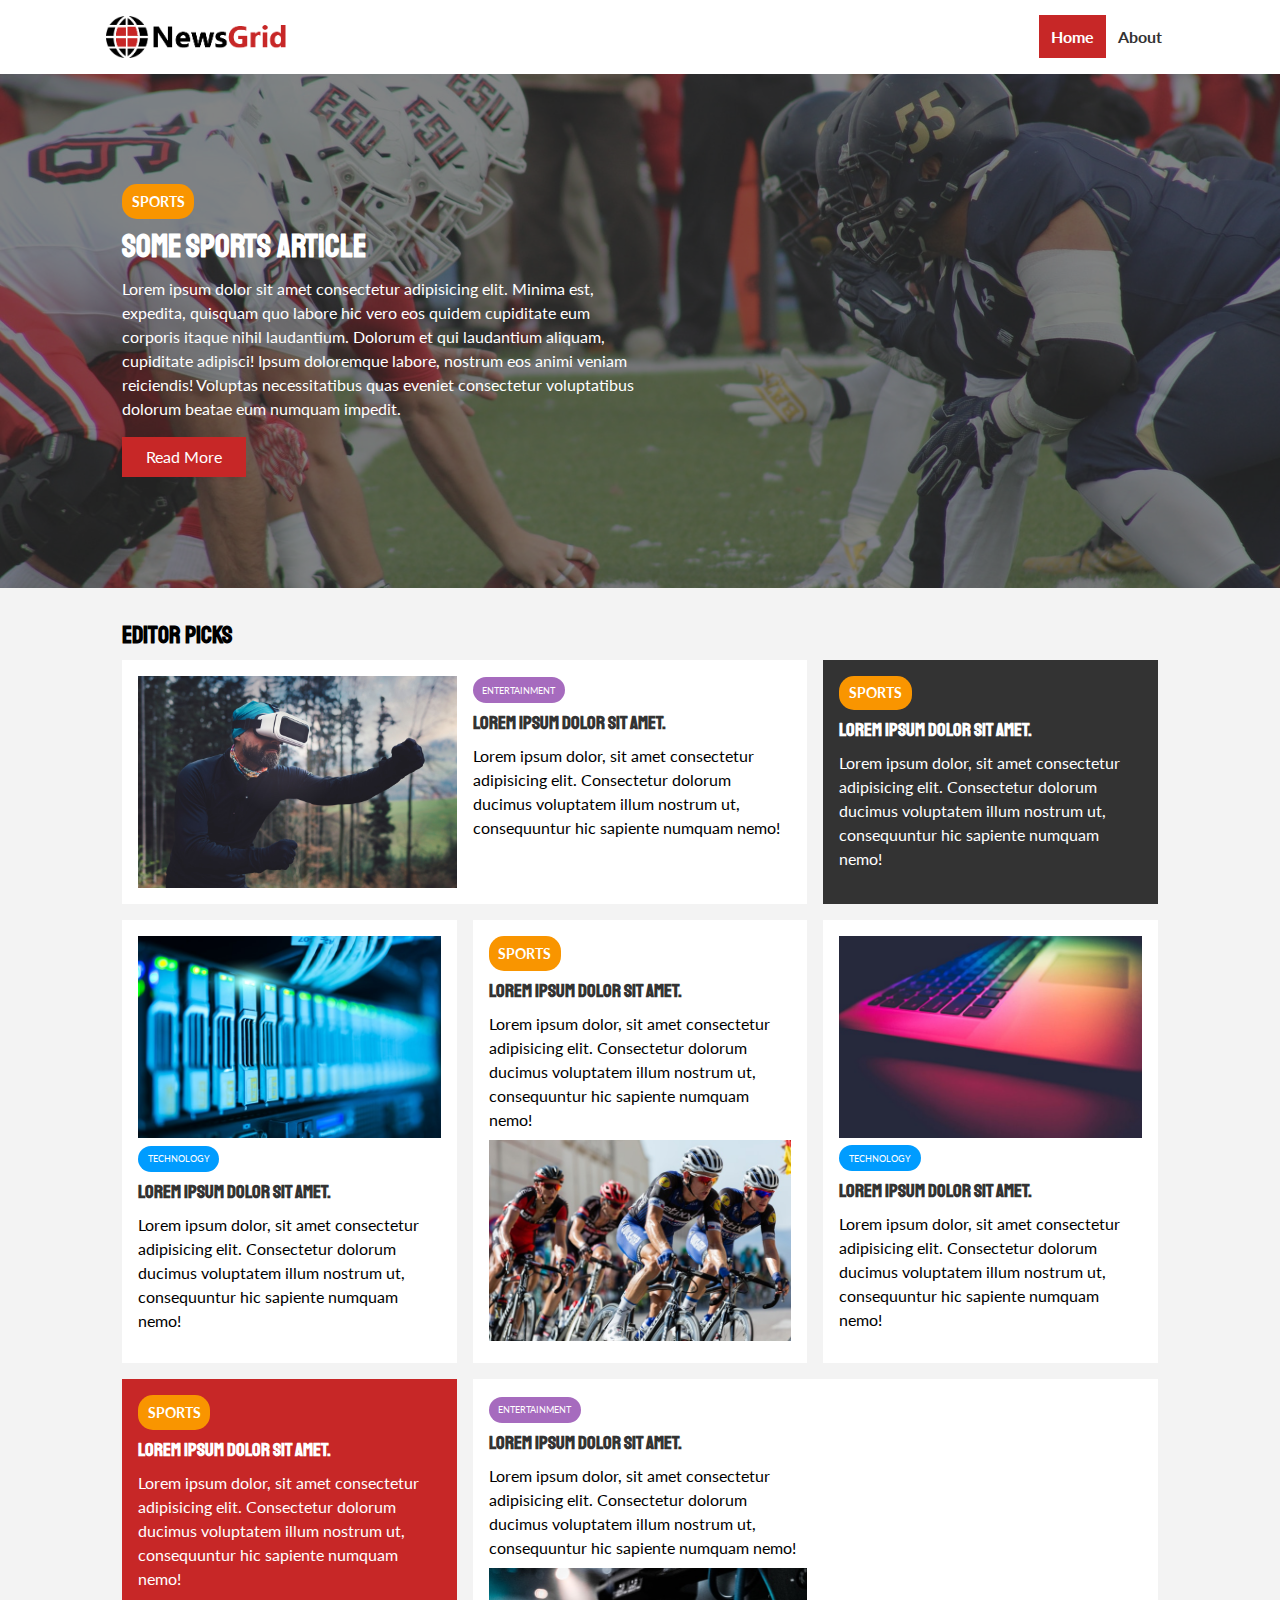
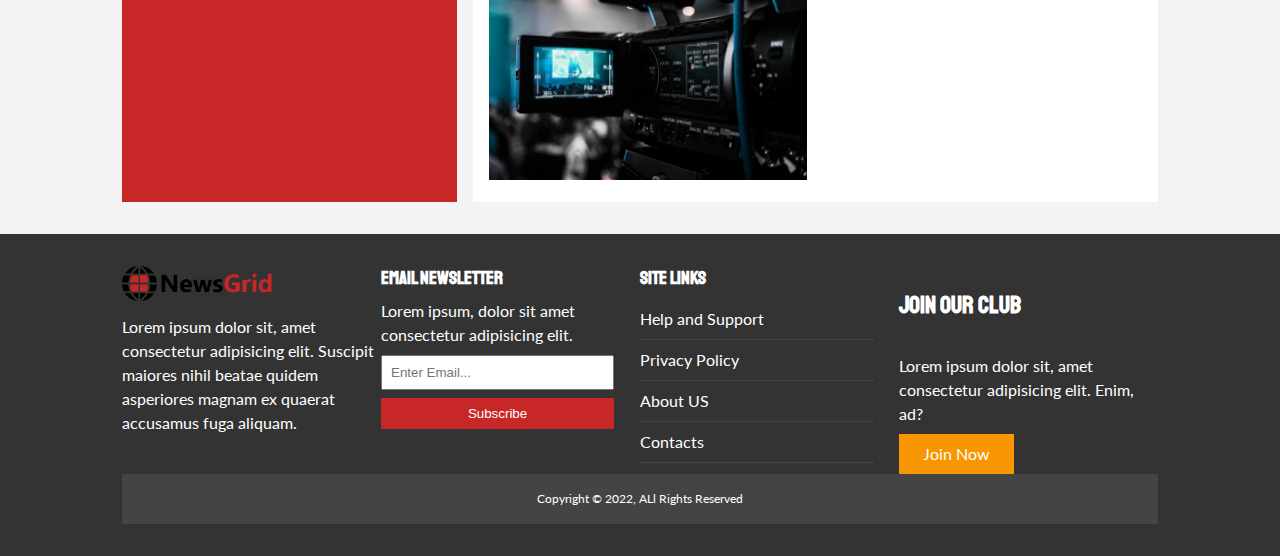
<file: index.html>
<!DOCTYPE html>
<html lang="en">

<head>
  <meta charset="UTF-8">
  <meta http-equiv="X-UA-Compatible" content="IE=edge">
  <meta name="viewport" content="width=device-width, initial-scale=1.0">
  <link rel="stylesheet" href="https://pro.fontawesome.com/releases/v5.10.0/css/all.css"
    integrity="sha384-AYmEC3Yw5cVb3ZcuHtOA93w35dYTsvhLPVnYs9eStHfGJvOvKxVfELGroGkvsg+p" crossorigin="anonymous" />
  <link rel="preconnect" href="https://fonts.googleapis.com">
  <link rel="preconnect" href="https://fonts.gstatic.com" crossorigin>
  <link href="https://fonts.googleapis.com/css2?family=Lato:wght@100&family=Staatliches&display=swap" rel="stylesheet">
  <link rel="stylesheet" href="css/style.css">
  <link rel="stylesheet" media="screen and (max-width: 768px)" href="css/mobile.css">
  <link rel="shortcut icon" type="image/x-icon" href="favicon.ico">
  <title>NewsPost | Latest News</title>
</head>

<body>
  <!-- Navbar -->
  <nav id="main-nav">
    <div class="container">
      <img src="image_resources/logo.png" alt="NewsPost" class="logo">
      <div class="social">
        <a href="http://facebook.com" target="_blank"><i class="fab fa-facebook fa-2x"></i></a>
        <a href="http://twitter.com" target="_blank"><i class="fab fa-twitter fa-2x"></i></a>
        <a href="http://instagram.com" target="_blank"><i class="fab fa-instagram fa-2x"></i></a>
        <a href="http://youtube.com" target="_blank"><i class="fab fa-youtube fa-2x"></i></a>
      </div>
      <ul>
        <li><a class="current nav" href="index.html">Home</a></li>
        <li><a class="nav" href="about.html">About</a></li>
      </ul>
    </div>

  </nav>

  <!-- Showcase -->
  <header id="showcase">
    <div class="container">
      <div class="showcase-container">
        <div class="showcase-content">
          <div class="category category-sports">Sports</div>
          <h1>Some Sports Article</h1>
          <p>Lorem ipsum dolor sit amet consectetur adipisicing elit. Minima est, expedita, quisquam quo labore hic vero
            eos quidem cupiditate eum corporis itaque nihil laudantium. Dolorum et qui laudantium aliquam, cupiditate
            adipisci! Ipsum doloremque labore, nostrum eos animi veniam reiciendis! Voluptas necessitatibus quas eveniet
            consectetur voluptatibus dolorum beatae eum numquam impedit.</p>
          <a href="article.html" class="btn btn-primary">Read More</a>
        </div>
      </div>
    </div>
  </header>

  <!-- Home Articles -->
  <section id="home-articles" class="py-2">
    <div class="container">
      <h2>Editor Picks</h2>
      <div class="articles-container">

        <article class="card">
          <img src="./image_resources/articles/ent1.jpg" alt="">
          <div>
            <div class="category category-ent">Entertainment</div>
            <h3>
              <a href="article.html">Lorem ipsum dolor sit amet.</a>
            </h3>
            <p>Lorem ipsum dolor, sit amet consectetur adipisicing elit. Consectetur dolorum ducimus voluptatem
              illum nostrum ut, consequuntur hic sapiente numquam nemo!</p>
          </div>

        </article>

        <article class="card bg-dark">
          <div class="category category-sports">Sports</div>
          <h3>
            <a href="article.html">Lorem ipsum dolor sit amet.</a>
          </h3>
          <p>Lorem ipsum dolor, sit amet consectetur adipisicing elit. Consectetur dolorum ducimus voluptatem
            illum nostrum ut, consequuntur hic sapiente numquam nemo!</p>
        </article>

        <article class="card">
          <img src="./image_resources/articles/tech1.jpg" alt="">
          <div class="category category-tech">Technology</div>
          <h3>
            <a href="article.html">Lorem ipsum dolor sit amet.</a>
          </h3>
          <p>Lorem ipsum dolor, sit amet consectetur adipisicing elit. Consectetur dolorum ducimus voluptatem
            illum nostrum ut, consequuntur hic sapiente numquam nemo!</p>
        </article>

        <article class="card">
          <div class="category category-sports">Sports</div>
          <h3>
            <a href="article.html">Lorem ipsum dolor sit amet.</a>
          </h3>
          <p>Lorem ipsum dolor, sit amet consectetur adipisicing elit. Consectetur dolorum ducimus voluptatem
            illum nostrum ut, consequuntur hic sapiente numquam nemo!</p>
          <img src="./image_resources/articles/sports1.jpg" alt="">
        </article>

        <article class="card">
          <img src="./image_resources/articles/tech2.jpg" alt="">
          <div class="category category-tech">Technology</div>
          <h3>
            <a href="article.html">Lorem ipsum dolor sit amet.</a>
          </h3>
          <p>Lorem ipsum dolor, sit amet consectetur adipisicing elit. Consectetur dolorum ducimus voluptatem
            illum nostrum ut, consequuntur hic sapiente numquam nemo!</p>
        </article>

        <article class="card bg-primary">
          <div class="category category-sports">Sports</div>
          <h3>
            <a href="article.html">Lorem ipsum dolor sit amet.</a>
          </h3>
          <p>Lorem ipsum dolor, sit amet consectetur adipisicing elit. Consectetur dolorum ducimus voluptatem
            illum nostrum ut, consequuntur hic sapiente numquam nemo!</p>
        </article>

        <article class="card">
          <div>
            <div class="category category-ent">Entertainment</div>
            <h3>
              <a href="article.html">Lorem ipsum dolor sit amet.</a>
            </h3>
            <p>Lorem ipsum dolor, sit amet consectetur adipisicing elit. Consectetur dolorum ducimus voluptatem
              illum nostrum ut, consequuntur hic sapiente numquam nemo!</p>
            <img src="./image_resources/articles/ent2.jpg" alt="">
          </div>

      </div>
    </div>
  </section>

  <!-- Footer -->
  <footer id="main-footer" class="py-2">
    <div class="container footer-container">
      <div>
        <img src="./image_resources/logo.png" alt="Newspost">
        <p>Lorem ipsum dolor sit, amet consectetur adipisicing elit.
          Suscipit maiores nihil beatae quidem asperiores magnam ex quaerat accusamus fuga aliquam.</p>
      </div>
      <div>
        <h3>Email Newsletter</h3>
        <p>Lorem ipsum, dolor sit amet consectetur adipisicing elit.</p>
        <form>
          <input type="email" placeholder="Enter Email...">
          <input type="submit" value="Subscribe" class="btn btn-primary">
        </form>
      </div>
      <div>
        <h3>Site Links</h3>
        <ul class="list">
          <li><a href="#">Help and Support</a></li>
          <li><a href="#">Privacy Policy</a></li>
          <li><a href="#">About US </a></li>
          <li><a href="#">Contacts</a></li>
        </ul>
      </div>
      <div>
        <h2 class="py-1">Join Our Club</h2>
        <p>Lorem ipsum dolor sit, amet consectetur adipisicing elit. Enim, ad?</p>
        <a href="#" class="btn btn-secondary">Join Now </a>
      </div>
      <div>
        <p>
          Copyright &copy; 2022, ALl Rights Reserved
        </p>
      </div>
    </div>
  </footer>

</body>

</html>
</file>
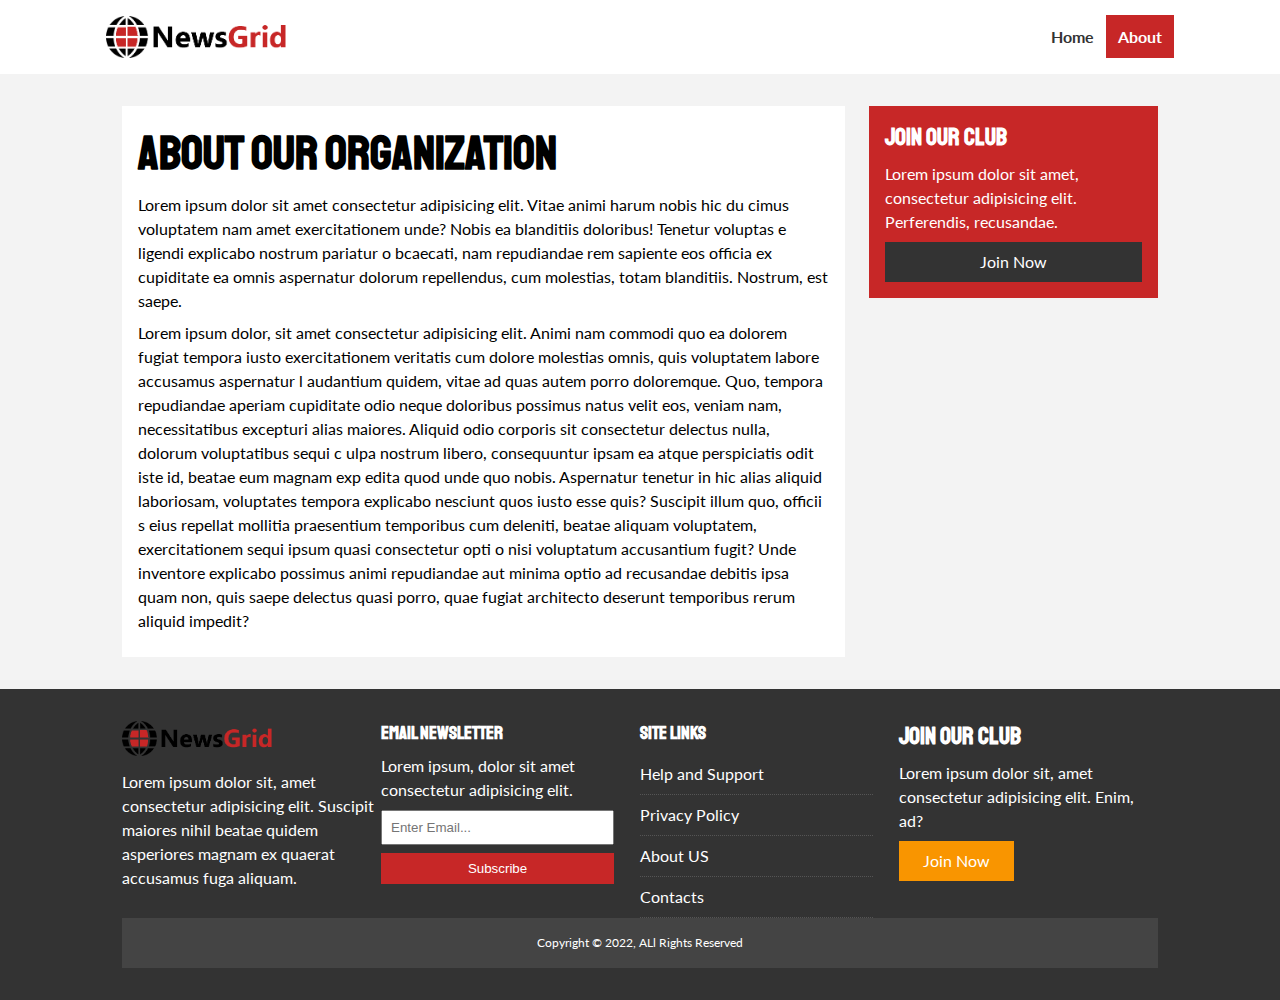
<file: about.html>
<!DOCTYPE html>
<html lang="en">

<head>
  <meta charset="UTF-8">
  <meta http-equiv="X-UA-Compatible" content="IE=edge">
  <meta name="viewport" content="width=device-width, initial-scale=1.0">
  <link rel="stylesheet" href="https://pro.fontawesome.com/releases/v5.10.0/css/all.css"
    integrity="sha384-AYmEC3Yw5cVb3ZcuHtOA93w35dYTsvhLPVnYs9eStHfGJvOvKxVfELGroGkvsg+p" crossorigin="anonymous" />
  <link rel="preconnect" href="https://fonts.googleapis.com">
  <link rel="preconnect" href="https://fonts.gstatic.com" crossorigin>
  <link href="https://fonts.googleapis.com/css2?family=Lato:wght@100&family=Staatliches&display=swap" rel="stylesheet">
  <link rel="stylesheet" href="css/style.css">
  <link rel="stylesheet" media="screen and (max-width: 768px)" href="css/mobile.css">
  <link rel="shortcut icon" type="image/x-icon" href="favicon.ico">
  <title>NewsPost | Latest News</title>
</head>

<body>
  <!-- Navbar -->
  <nav id="main-nav">
    <div class="container">
      <img src="image_resources/logo.png" alt="NewsPost" class="logo">
      <div class="social">
        <a href="http://facebook.com" target="_blank"><i class="fab fa-facebook fa-2x"></i></a>
        <a href="http://twitter.com" target="_blank"><i class="fab fa-twitter fa-2x"></i></a>
        <a href="http://instagram.com" target="_blank"><i class="fab fa-instagram fa-2x"></i></a>
        <a href="http://youtube.com" target="_blank"><i class="fab fa-youtube fa-2x"></i></a>
      </div>
      <ul>
        <li><a class="nav" href="index.html">Home</a></li>
        <li><a class=" current nav" href="about.html">About</a></li>
      </ul>
    </div>
  </nav>

  <!-- Section -->
  <section id="about">
    <div class="container">
      <div class="page-container">
        <article class="card">
          <h1 class="l-heading">ABOUT OUR ORGANIZATION</h1>
          <p>Lorem ipsum dolor sit amet consectetur adipisicing elit. Vitae animi harum nobis hic du
            cimus voluptatem nam amet exercitationem unde? Nobis ea blanditiis doloribus! Tenetur voluptas e
            ligendi explicabo nostrum pariatur o
            bcaecati, nam repudiandae rem sapiente eos officia ex cupiditate ea
            omnis aspernatur dolorum repellendus, cum molestias, totam blanditiis. Nostrum, est saepe.</p>
          <p>Lorem ipsum dolor, sit amet consectetur adipisicing elit.
            Animi nam commodi quo ea dolorem fugiat tempora iusto exercitationem veritatis
            cum dolore molestias omnis, quis voluptatem labore accusamus aspernatur l
            audantium quidem, vitae ad quas autem porro doloremque. Quo, tempora repudiandae aperiam
            cupiditate odio neque doloribus possimus natus velit eos, veniam nam, necessitatibus excepturi
            alias maiores. Aliquid odio corporis sit consectetur delectus nulla, dolorum voluptatibus sequi c
            ulpa nostrum libero, consequuntur ipsam ea atque perspiciatis odit iste id, beatae eum magnam exp
            edita quod unde quo nobis. Aspernatur tenetur in hic alias aliquid laboriosam, voluptates tempora explicabo
            nesciunt quos iusto esse quis? Suscipit illum quo, officii
            s eius repellat mollitia praesentium temporibus cum deleniti, beatae aliquam voluptatem, exercitationem
            sequi ipsum quasi consectetur opti
            o nisi voluptatum accusantium fugit? Unde inventore explicabo possimus animi repudiandae aut
            minima optio ad recusandae debitis ipsa quam non, quis saepe
            delectus quasi porro, quae fugiat architecto deserunt temporibus rerum aliquid impedit?</p>
        </article>
        <aside class="card bg-primary">
          <h2>Join Our Club</h2>
          <p>Lorem ipsum dolor sit amet, consectetur adipisicing elit. Perferendis, recusandae.</p>
          <a href="" class="btn btn-dark btn-block">Join Now </a>
        </aside>
      </div>

    </div>
  </section>


  <!-- Footer -->
  <footer id="main-footer" class="py-2">
    <div class="container footer-container">
      <div>
        <img src="./image_resources/logo.png" alt="Newspost">
        <p>Lorem ipsum dolor sit, amet consectetur adipisicing elit.
          Suscipit maiores nihil beatae quidem asperiores magnam ex quaerat accusamus fuga aliquam.</p>
      </div>
      <div>
        <h3>Email Newsletter</h3>
        <p>Lorem ipsum, dolor sit amet consectetur adipisicing elit.</p>
        <form>
          <input type="email" placeholder="Enter Email...">
          <input type="submit" value="Subscribe" class="btn btn-primary">
        </form>
      </div>
      <div>
        <h3>Site Links</h3>
        <ul class="list">
          <li><a href="#">Help and Support</a></li>
          <li><a href="#">Privacy Policy</a></li>
          <li><a href="#">About US </a></li>
          <li><a href="#">Contacts</a></li>
        </ul>
      </div>
      <div>
        <h2>Join Our Club</h2>
        <p>Lorem ipsum dolor sit, amet consectetur adipisicing elit. Enim, ad?</p>
        <a href="#" class="btn btn-secondary">Join Now </a>
      </div>
      <div>
        <p>
          Copyright &copy; 2022, ALl Rights Reserved
        </p>
      </div>
    </div>
  </footer>

</body>

</html>
</file>
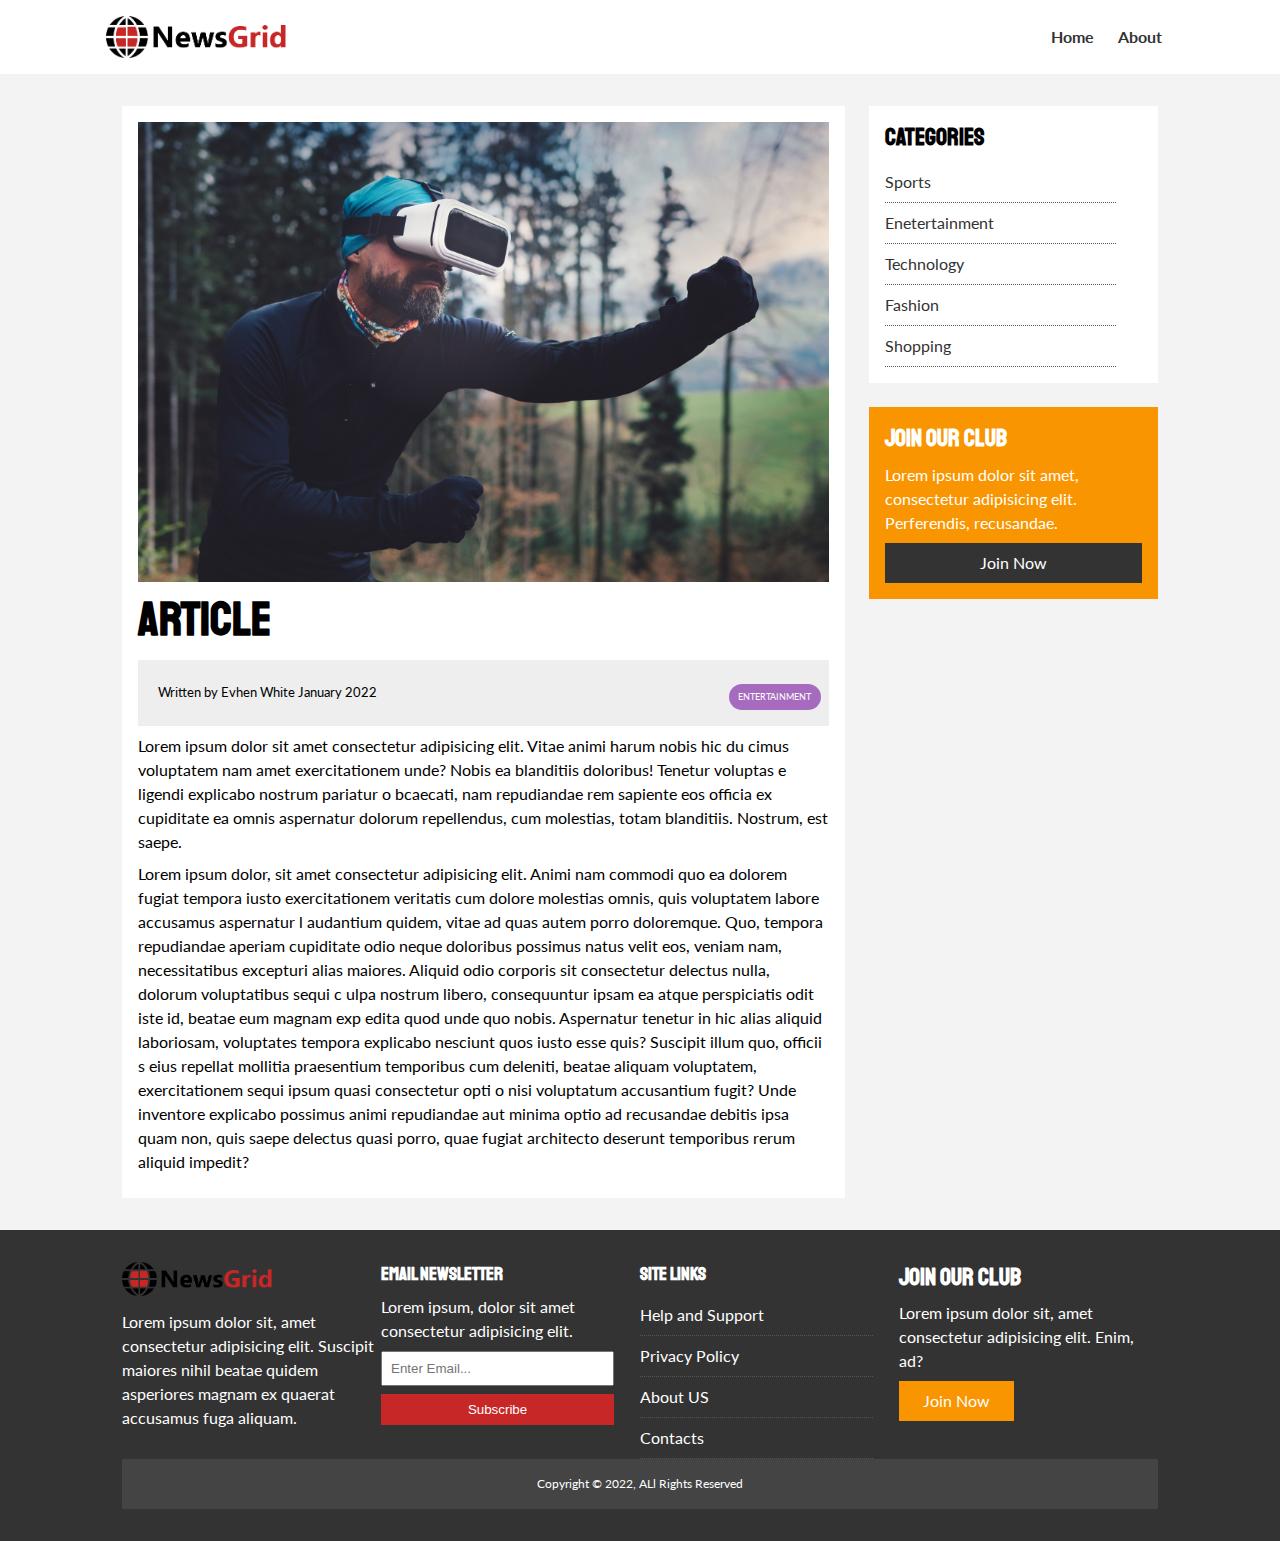
<file: article.html>
<!DOCTYPE html>
<html lang="en">

<head>
  <meta charset="UTF-8">
  <meta http-equiv="X-UA-Compatible" content="IE=edge">
  <meta name="viewport" content="width=device-width, initial-scale=1.0">
  <link rel="stylesheet" href="https://pro.fontawesome.com/releases/v5.10.0/css/all.css"
    integrity="sha384-AYmEC3Yw5cVb3ZcuHtOA93w35dYTsvhLPVnYs9eStHfGJvOvKxVfELGroGkvsg+p" crossorigin="anonymous" />
  <link rel="preconnect" href="https://fonts.googleapis.com">
  <link rel="preconnect" href="https://fonts.gstatic.com" crossorigin>
  <link href="https://fonts.googleapis.com/css2?family=Lato:wght@100&family=Staatliches&display=swap" rel="stylesheet">
  <link rel="stylesheet" href="css/style.css">
  <link rel="stylesheet" media="screen and (max-width: 768px)" href="css/mobile.css">
  <link rel="shortcut icon" type="image/x-icon" href="favicon.ico">
  <title>NewsPost | Latest News</title>
</head>

<body>
  <!-- Navbar -->
  <nav id="main-nav">
    <div class="container">
      <img src="image_resources/logo.png" alt="NewsPost" class="logo">
      <div class="social">
        <a href="http://facebook.com" target="_blank"><i class="fab fa-facebook fa-2x"></i></a>
        <a href="http://twitter.com" target="_blank"><i class="fab fa-twitter fa-2x"></i></a>
        <a href="http://instagram.com" target="_blank"><i class="fab fa-instagram fa-2x"></i></a>
        <a href="http://youtube.com" target="_blank"><i class="fab fa-youtube fa-2x"></i></a>
      </div>
      <ul>
        <li><a class="nav" href="index.html">Home</a></li>
        <li><a class="nav" href="about.html">About</a></li>
      </ul>
    </div>
  </nav>

  <!-- Section -->
  <section id="article">
    <div class="container">
      <div class="page-container">
        <article class="card">
          <img src="./image_resources/articles/ent1.jpg" alt="">
          <h1 class="l-heading">ARTICLE </h1>
          <div class="meta">
            <small>
              <i class="fas fa-user fa-2x"></i> &nbsp &nbsp Written by Evhen White January 2022
            </small>
            <div class="category category-ent">Entertainment</div>
          </div>
          <p>Lorem ipsum dolor sit amet consectetur adipisicing elit. Vitae animi harum nobis hic du
            cimus voluptatem nam amet exercitationem unde? Nobis ea blanditiis doloribus! Tenetur voluptas e
            ligendi explicabo nostrum pariatur o
            bcaecati, nam repudiandae rem sapiente eos officia ex cupiditate ea
            omnis aspernatur dolorum repellendus, cum molestias, totam blanditiis. Nostrum, est saepe.</p>
          <p>Lorem ipsum dolor, sit amet consectetur adipisicing elit.
            Animi nam commodi quo ea dolorem fugiat tempora iusto exercitationem veritatis
            cum dolore molestias omnis, quis voluptatem labore accusamus aspernatur l
            audantium quidem, vitae ad quas autem porro doloremque. Quo, tempora repudiandae aperiam
            cupiditate odio neque doloribus possimus natus velit eos, veniam nam, necessitatibus excepturi
            alias maiores. Aliquid odio corporis sit consectetur delectus nulla, dolorum voluptatibus sequi c
            ulpa nostrum libero, consequuntur ipsam ea atque perspiciatis odit iste id, beatae eum magnam exp
            edita quod unde quo nobis. Aspernatur tenetur in hic alias aliquid laboriosam, voluptates tempora explicabo
            nesciunt quos iusto esse quis? Suscipit illum quo, officii
            s eius repellat mollitia praesentium temporibus cum deleniti, beatae aliquam voluptatem, exercitationem
            sequi ipsum quasi consectetur opti
            o nisi voluptatum accusantium fugit? Unde inventore explicabo possimus animi repudiandae aut
            minima optio ad recusandae debitis ipsa quam non, quis saepe
            delectus quasi porro, quae fugiat architecto deserunt temporibus rerum aliquid impedit?</p>
        </article>

        <aside id="categories" class="card">
          <h2>Categories</h2>
          <ul class="list">
            <li><a href="#" class="artcl-txt"><i class="fas fa-chevron-right"></i> Sports</a></li>
            <li><a href="#" class="artcl-txt"><i class="fas fa-chevron-right"></i> Enetertainment</a></li>
            <li><a href="#" class="artcl-txt"><i class="fas fa-chevron-right"></i> Technology</a></li>
            <li><a href="#" class="artcl-txt"><i class="fas fa-chevron-right"></i> Fashion</a></li>
            <li><a href="#" class="artcl-txt"><i class="fas fa-chevron-right"></i> Shopping</a></li>
          </ul>
        </aside>
        <aside class="card bg-primary bg-secondary">
          <h2>Join Our Club</h2>
          <p>Lorem ipsum dolor sit amet, consectetur adipisicing elit. Perferendis, recusandae.</p>
          <a href="" class="btn btn-dark btn-block">Join Now </a>
        </aside>
      </div>

    </div>
  </section>


  <!-- Footer -->
  <footer id="main-footer" class="py-2">
    <div class="container footer-container">
      <div>
        <img src="./image_resources/logo.png" alt="Newspost">
        <p>Lorem ipsum dolor sit, amet consectetur adipisicing elit.
          Suscipit maiores nihil beatae quidem asperiores magnam ex quaerat accusamus fuga aliquam.</p>
      </div>
      <div>
        <h3>Email Newsletter</h3>
        <p>Lorem ipsum, dolor sit amet consectetur adipisicing elit.</p>
        <form>
          <input type="email" placeholder="Enter Email...">
          <input type="submit" value="Subscribe" class="btn btn-primary">
        </form>
      </div>
      <div>
        <h3>Site Links</h3>
        <ul class="list">
          <li><a href="#">Help and Support</a></li>
          <li><a href="#">Privacy Policy</a></li>
          <li><a href="#">About US </a></li>
          <li><a href="#">Contacts</a></li>
        </ul>
      </div>
      <div>
        <h2>Join Our Club</h2>
        <p>Lorem ipsum dolor sit, amet consectetur adipisicing elit. Enim, ad?</p>
        <a href="#" class="btn btn-secondary">Join Now </a>
      </div>
      <div>
        <p>
          Copyright &copy; 2022, ALl Rights Reserved
        </p>
      </div>
    </div>
  </footer>

</body>

</html>
</file>
<file: css/style.css>
:root {
  --primary-color: #c72727;
  --secondary-color: #f99500;
  --light-color: #f3f3f3;
  --dark-color: #333;
  --max-width: 1100px;

}

.category {
  --sports-color: #f99500;
  --ent-color: #a66bbe;
  --tech-color: #009cff;
}

* {
  margin: 0;
  padding: 0;
  box-sizing: border-box;
}

body {
  font-family: 'Lato', sans-serif;
  line-height: 1.5;
  background: var(--light-color);
}
a {
  color: #333;
  text-decoration: none;
}
ul {
  list-style: none;
}
li a {
  color: #fff;
}

a.nav {
  color: #333;
}


p {
  margin: .5rem 0;
}

img {
  width: 100%;
}

h1, h2, h3, h4, h5, h6 {
  font-family: 'Staatliches', cursive;
  margin-bottom: .55rem;
  line-height: 1.3;
}


/* Utility */
.container {
  max-width: var(--max-width);
  margin: auto;
  padding: 0 2rem;
  overflow: hidden;
}
.category {
  display: inline-block;
  color: #fff;
  font-size: 0.55rem;
  text-transform: uppercase;
  padding: 0.4rem 0.6rem;
  border-radius: 15px;
  margin-bottom: 0.5rem;
}
.category-sports {
  background: var(--sports-color);
  font-size: 0.9rem;
  font-weight: bold;
}
.category-ent {
  
  background: var(--ent-color);
}
.category-tech {
  background: var(--tech-color);
}

.btn {
  display: inline-block;
  border: none;
  background: var(--dark-color);
  color: #fff;
  padding: 0.5rem 1.5rem;
}
.btn-light { background: var(--light-color)}
.btn-primary { background: var(--primary-color)}
.btn-secondary { background: var(--secondary-color)}

.btn:hover {
  opacity: 0.9;
}
.btn-block {
  display: block;
  width: 100%;
  text-align: center; 
}

.card {
  background: #fff;
  padding: 1rem;
}

.bg-dark {
  background: var(--dark-color);
  color:#fff;
}
.bg-primary {
  background: var(--primary-color);
  color:#fff;
}
.bg-secondary {
  background: var(--secondary-color);
  color:#fff;
}

.bg-dark h1,
.bg-dark h2,
.bg-dark h3,
.bg-dark a,
.bg-primary h1,
.bg-primary h2,
.bg-primary h3,
.bg-primary a,
.bg-secondary h1,
.bg-secondary h2,
.bg-secondary h3,
.bg-secondary a {
  color: #fff;
}

.py-1 {
  padding: 1.5rem 0;
}
.py-2 {
  padding: 2rem 0;
}
.py-3 {
  padding: 3rem 0;
}
.p-1 { padding: 1.5rem }
.p-2 { padding: 2rem }
.p-3 { padding: 3rem }

.l-heading {
  font-size: 3rem;
}

.list li {
  padding: .5rem 0;
  border-bottom: #555 dotted 1px;
  width: 90%;
  color: #fff;
}
.list li a:hover{
  color: var(--primary-color);
}
/* About page container */
.page-container {
  display: grid;
  grid-template-columns: 5fr 2fr;
  margin: 2rem 0;
  grid-gap: 1.5rem;
}

.page-container > *:first-child {
  grid-row: 1 / span 3;
}

/* Navigation */
#main-nav {
  background: #fff;
  position: sticky;
  top: 0;
  z-index: 2;
}
#main-nav .container {
  display: grid;
  grid-template-columns: 6fr 3fr 2fr;
  /* grid-gap: 1px;  */
  padding: 1rem;
  align-items: center;
}
#main-nav .logo {
  width: 180px;
}
#main-nav ul {
  justify-self: end;
  display: flex;
}
#main-nav ul li a {
  padding: 0.75rem;
  font-weight: bold;
}
#main-nav ul li a.current {
  background: var(--primary-color);
  color:#fff;
}
#main-nav ul li a:hover {
  background: var(--light-color);
  color: var(--dark-color)
}

#main-nav .social {
  justify-self: center;
}
#main-nav .social {
  justify-self: center;
}

#main-nav .social i {
  color:#777;
  margin-right: .5rem;
}

/* Showcase */
#showcase {
  color: #fff;
  background: #333;
  padding: 2rem;
  position: relative;
}

#showcase:before {
  content: '';
  background: url('../image_resources/featured.jpg') no-repeat center center/cover;
  position: absolute;
  top:0;
  left: 0;
  width: 100%;
  height: 100%;
  opacity: 0.4
}
#showcase .showcase-container {
  display: grid;
  grid-template-columns: repeat(2, 1fr);
  justify-content: center;
  align-items: center;
  height: 50vh;;
}
#showcase .showcase-content {
  z-index: 1;
  /* margin-bottom: 1rem; */
}

#showcase .showcase-content p{
  margin-bottom: 1rem;
}
/* Home Aricles  */
#home-articles .articles-container {
  display: grid;
  grid-template-columns: repeat(3, 1fr);
  grid-gap: 1rem;
}

#home-articles .articles-container > *:first-child {
  display: grid;
  grid-template-columns: repeat(2, 1fr);
  grid-gap: 1rem;
  grid-column: 1 / span 2;
}
#home-articles .articles-container > *:last-child {
  display: grid;
  grid-template-columns: repeat(2, 1fr);
  grid-gap: 1rem;
  grid-column: 2 / span 2;
}


/* Footer  */
#main-footer {
  background: var(--dark-color);
  color:#fff;
}

#main-footer img {
  width: 150px;
}

.main.footer a {
  color: #fff;
}
#main-footer .footer-container {
  display: grid;
  grid-template-columns: repeat(4, 1fr)
}

#main-footer .footer-container > *:last-child {
  /* align-items: center; */
  background: #444;
  grid-column: 1 / span 4;
  padding: .5rem;
  text-align: center;
  font-size: 0.75rem;
}
#main-footer .footer-container input[type='email'] {
  width:90%;
  padding: 0.5rem;
  margin-bottom: 0.5rem;
}
#main-footer .footer-container input[type='submit'] {
  width: 90%;
}

/* Article  */
/* .card .meta {
  display: flex;
  justify-content: space-between;
  align-items: center;
  background: #eee;
  padding: 0.5rem;
}  */

.card .meta {
  display: flex;
  justify-content: space-between;
  align-items: center;
  background: #eee;
  padding: 0.5rem;
}

.card .meta .category {
  margin-top: 1rem;
}

.list .artcl-txt {
  color:#333 !important;
}
</file>
<file: css/mobile.css>
/* Navigation */
#main-nav .social {
  display: none;
}
#main-nav .container {
  grid-template-columns: 1fr;
  grid-gap: 1.2rem;
}

#main-nav ul,
#main-nav .logo{
  justify-self: center;
}

#main-nav ul a {
  padding: 0.50rem;
}

#home-articles .articles-container {
  grid-template-columns: repeat(2, 1fr);
}
#home-articles .articles-container > *:first-child {
  grid-template-columns: 1fr;
  grid-column: 1;
}

#home-articles .articles-container > *:last-child {
  grid-template-columns: 1fr;
  grid-column: 1;
}

@media(max-width: 600px) {
  /* Stack Grid items  */
  #showcase .showcase-container,
  #home-articles .articles-container,
  #main-footer .footer-container
   {
    grid-template-columns: 1fr;
  }

  #main-footer .footer-container > *:last-child {
    grid-column: 1;
  }

  #main-footer .footer-container > * {
    border-bottom: #444 dotted 1px;
    padding-bottom: 1rem;
  }

  #main-footer .footer-container > *:last-child,
  #main-footer .footer-container > *:nth-child(3),
  #main-footer .footer-container > *:nth-child(4){
    border: none;
  }



 .page-container {
   grid-template-columns: 1fr;
   text-align: center ;
 }

 .page-container > *:first-child {
  grid-row: 1;
}

.card .meta {
  display: flex;
}
.card .meta i {
  padding-top: 1rem;
}
}
</file>
